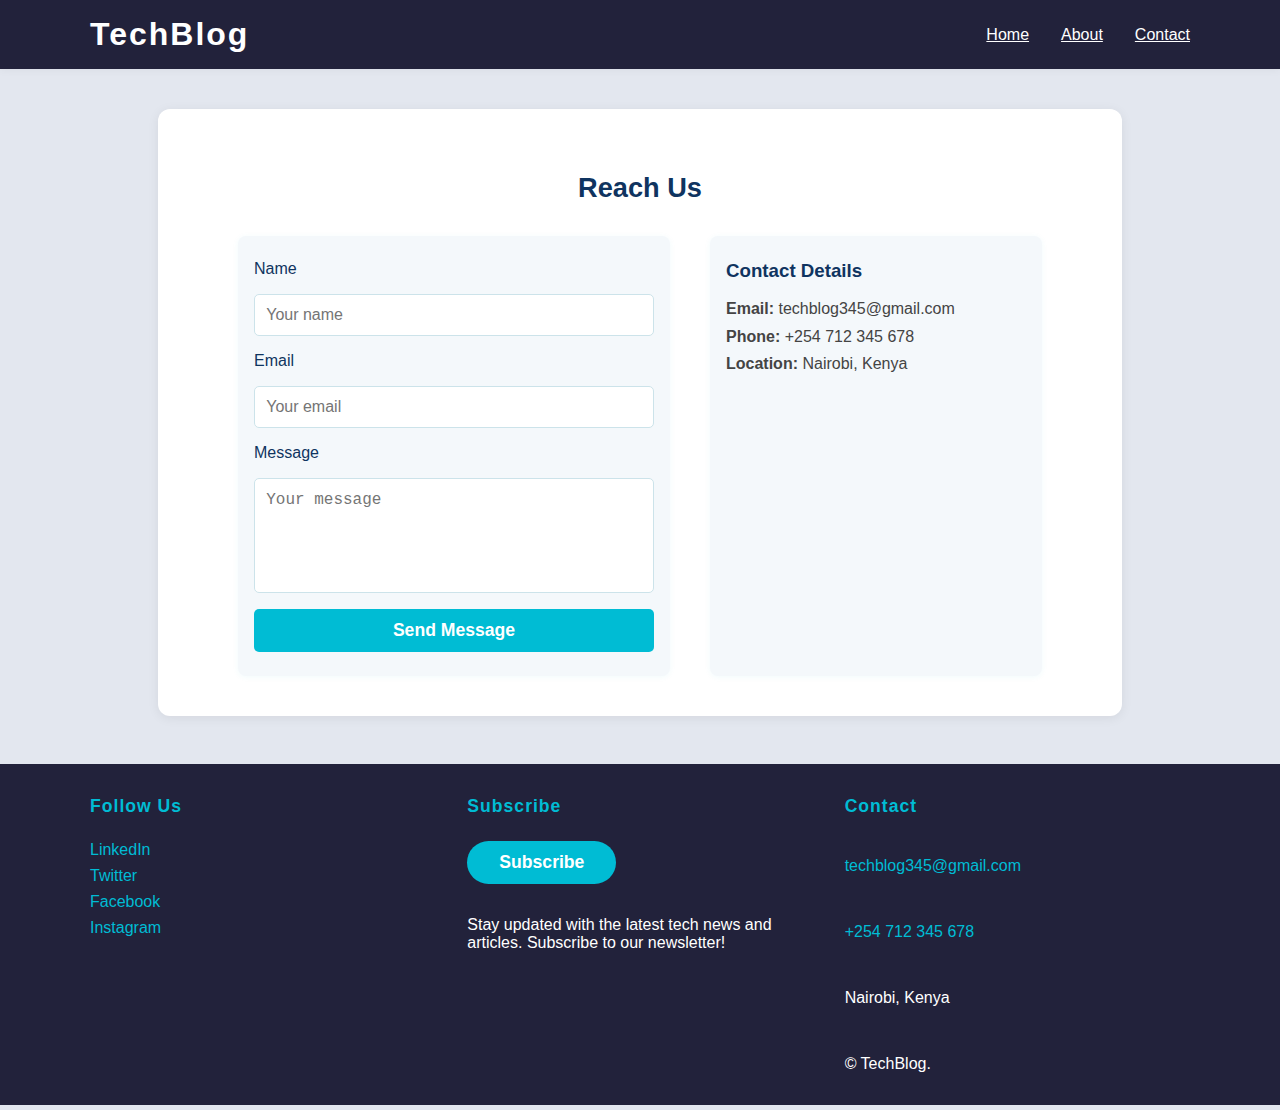
<file: contact.html>
<!DOCTYPE html>
<html lang="en">
<head>
  <meta charset="UTF-8" />
  <meta name="viewport" content="width=device-width, initial-scale=1.0"/>
  <title>Contact Us | TechBlog</title>
  <link rel="stylesheet" href="contact.css" />
</head>
<body>

  <!-- Header -->
  <header class="site-header">
    <div class="container">
      <h1 class="site-title">TechBlog</h1>
      <nav class="navbar">
        <ul>
          <li><a href="ndex.html">Home</a></li>
          <li><a href="about.html">About</a></li>
          <li><a href="contact.html" class="active">Contact</a></li>
        </ul>
      </nav>
    </div>
  </header>

   <!-- Reach Us Section -->
  <section class="contact-section">
    <h2>Reach Us</h2>
    <div class="contact-container">
      
      <!-- Contact Form -->
      <form class="contact-form" onsubmit="return validateForm()">
        <label for="name">Name</label>
        <input type="text" id="name" placeholder="Your name" required />

        <label for="email">Email</label>
        <input type="email" id="email" placeholder="Your email" required />

        <label for="message">Message</label>
        <textarea id="message" rows="5" placeholder="Your message" required></textarea>

        <button type="submit">Send Message</button>
      </form>

      <!-- Contact Info -->
      <div class="contact-info">
        <h3>Contact Details</h3>
        <p><strong>Email:</strong> techblog345@gmail.com</p>
        <p><strong>Phone:</strong> +254 712 345 678</p>
        <p><strong>Location:</strong> Nairobi, Kenya</p>
      </div>
    </div>
  </section>

  <!-- Footer -->
  <footer>
    <div class="footer-container">
      <div class="footer-col">
        <h4>Follow Us</h4>
        <ul class="social-media">
          <li><a href="https://linkedin.com/company/techblog" target="_blank">LinkedIn</a></li>
          <li><a href="https://twitter.com/techblog" target="_blank">Twitter</a></li>
          <li><a href="https://facebook.com/techblog" target="_blank">Facebook</a></li>
          <li><a href="https://instagram.com/techblog" target="_blank">Instagram</a></li>
        </ul>
      </div>
      <div class="footer-col">
        <h4>Subscribe</h4>
        <button class="subscribe-btn">Subscribe</button>
        <p>Stay updated with the latest tech news and articles. Subscribe to our newsletter!</p>
      </div>
      <div class="footer-col">
        <h4>Contact</h4>
        <p><a href="mailto:ericmue345@gmail.com">techblog345@gmail.com</a></p>
        <p><a href="tel:+254712345678">+254 712 345 678</a></p>
        <p>Nairobi, Kenya</p>
        <p>&copy; TechBlog.</p>
      </div>
    </div>
  </footer>

</body>
</html>
</file>
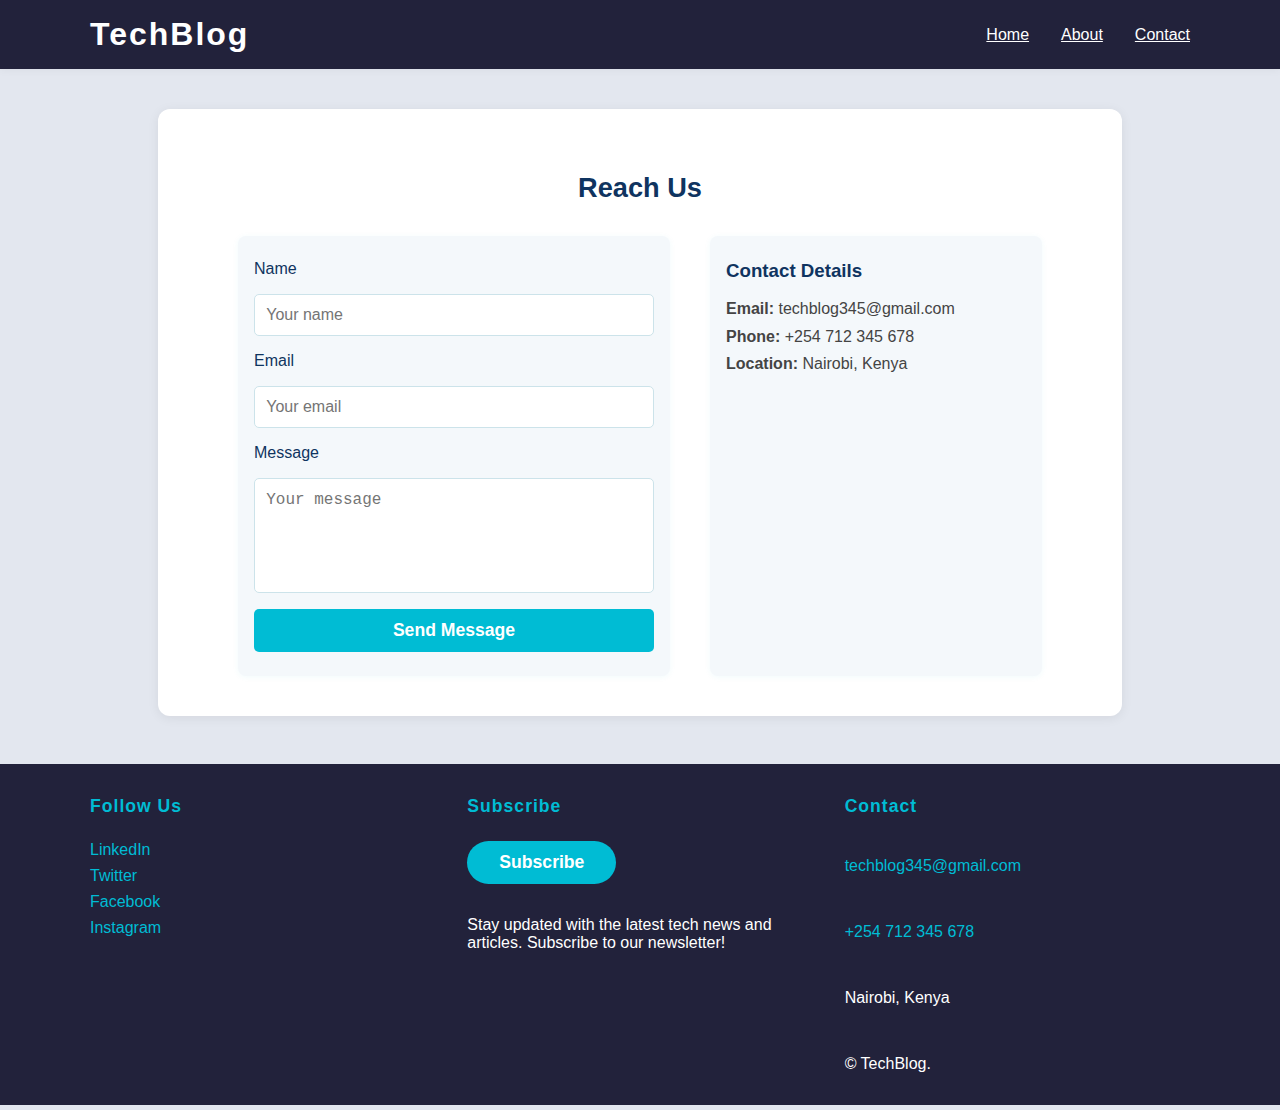
<file: all/contact.html>
<!DOCTYPE html>
<html lang="en">
<head>
  <meta charset="UTF-8" />
  <meta name="viewport" content="width=device-width, initial-scale=1.0"/>
  <title>TechBlog</title>
  <link rel="stylesheet" href="contact.css" />
</head>
<body>

  <!-- Header -->
  <header class="site-header">
    <div class="container">
      <h1 class="site-title">TechBlog</h1>
      <nav class="navbar">
        <ul>
          <li><a href="ndex.html">Home</a></li>
          <li><a href="about.html">About</a></li>
          <li><a href="contact.html" class="active">Contact</a></li>
        </ul>
      </nav>
    </div>
  </header>

   <!-- Reach Us Section -->
  <section class="contact-section">
    <h2>Reach Us</h2>
    <div class="contact-container">
      
      <!-- Contact Form -->
      <form class="contact-form" onsubmit="return validateForm()">
        <label for="name">Name</label>
        <input type="text" id="name" placeholder="Your name" required />

        <label for="email">Email</label>
        <input type="email" id="email" placeholder="Your email" required />

        <label for="message">Message</label>
        <textarea id="message" rows="5" placeholder="Your message" required></textarea>

        <button type="submit">Send Message</button>
      </form>

      <!-- Contact Info -->
      <div class="contact-info">
        <h3>Contact Details</h3>
        <p><strong>Email:</strong> techblog345@gmail.com</p>
        <p><strong>Phone:</strong> +254 712 345 678</p>
        <p><strong>Location:</strong> Nairobi, Kenya</p>
      </div>
    </div>
  </section>

  <!-- Footer -->
  <footer>
    <div class="footer-container">
      <div class="footer-col">
        <h4>Follow Us</h4>
        <ul class="social-media">
          <li><a href="https://linkedin.com/company/techblog" target="_blank">LinkedIn</a></li>
          <li><a href="https://twitter.com/techblog" target="_blank">Twitter</a></li>
          <li><a href="https://facebook.com/techblog" target="_blank">Facebook</a></li>
          <li><a href="https://instagram.com/techblog" target="_blank">Instagram</a></li>
        </ul>
      </div>
      <div class="footer-col">
        <h4>Subscribe</h4>
        <button class="subscribe-btn">Subscribe</button>
        <p>Stay updated with the latest tech news and articles. Subscribe to our newsletter!</p>
      </div>
      <div class="footer-col">
        <h4>Contact</h4>
        <p><a href="mailto:ericmue345@gmail.com">techblog345@gmail.com</a></p>
        <p><a href="tel:+254712345678">+254 712 345 678</a></p>
        <p>Nairobi, Kenya</p>
        <p>&copy; TechBlog.</p>
      </div>
    </div>
  </footer>

</body>
</html>
</file>
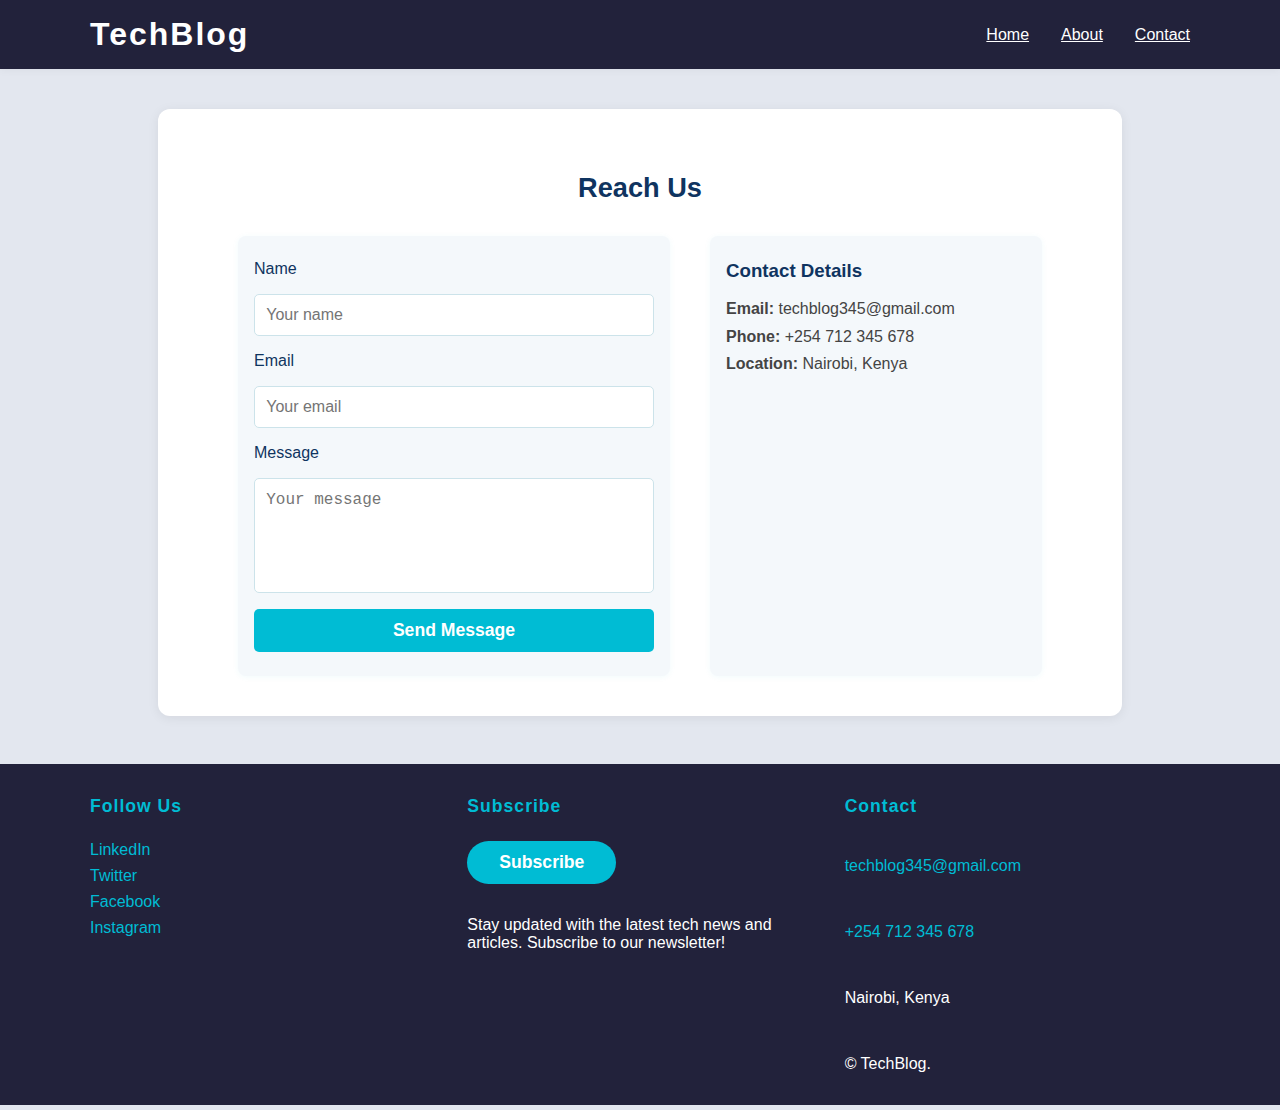
<file: html/contact.html>
<!DOCTYPE html>
<html lang="en">
<head>
  <meta charset="UTF-8" />
  <meta name="viewport" content="width=device-width, initial-scale=1.0"/>
  <title>TechBlog</title>
  <link rel="stylesheet" href="/css/contact.css" />
</head>
<body>

  <!-- Header -->
  <header class="site-header">
    <div class="container">
      <h1 class="site-title">TechBlog</h1>
      <nav class="navbar">
        <ul>
          <li><a href="ndex.html">Home</a></li>
          <li><a href="about.html">About</a></li>
          <li><a href="contact.html" class="active">Contact</a></li>
        </ul>
      </nav>
    </div>
  </header>

   <!-- Reach Us Section -->
  <section class="contact-section">
    <h2>Reach Us</h2>
    <div class="contact-container">
      
      <!-- Contact Form -->
      <form class="contact-form" onsubmit="return validateForm()">
        <label for="name">Name</label>
        <input type="text" id="name" placeholder="Your name" required />

        <label for="email">Email</label>
        <input type="email" id="email" placeholder="Your email" required />

        <label for="message">Message</label>
        <textarea id="message" rows="5" placeholder="Your message" required></textarea>

        <button type="submit">Send Message</button>
      </form>

      <!-- Contact Info -->
      <div class="contact-info">
        <h3>Contact Details</h3>
        <p><strong>Email:</strong> techblog345@gmail.com</p>
        <p><strong>Phone:</strong> +254 712 345 678</p>
        <p><strong>Location:</strong> Nairobi, Kenya</p>
      </div>
    </div>
  </section>

  <!-- Footer -->
  <footer>
    <div class="footer-container">
      <div class="footer-col">
        <h4>Follow Us</h4>
        <ul class="social-media">
          <li><a href="https://linkedin.com/company/techblog" target="_blank">LinkedIn</a></li>
          <li><a href="https://twitter.com/techblog" target="_blank">Twitter</a></li>
          <li><a href="https://facebook.com/techblog" target="_blank">Facebook</a></li>
          <li><a href="https://instagram.com/techblog" target="_blank">Instagram</a></li>
        </ul>
      </div>
      <div class="footer-col">
        <h4>Subscribe</h4>
        <button class="subscribe-btn">Subscribe</button>
        <p>Stay updated with the latest tech news and articles. Subscribe to our newsletter!</p>
      </div>
      <div class="footer-col">
        <h4>Contact</h4>
        <p><a href="mailto:ericmue345@gmail.com">techblog345@gmail.com</a></p>
        <p><a href="tel:+254712345678">+254 712 345 678</a></p>
        <p>Nairobi, Kenya</p>
        <p>&copy; TechBlog.</p>
      </div>
    </div>
  </footer>

</body>
</html>
</file>
<file: contact.css>
body {
  background: #e3e7ef; /* softer, less bright than #f4f8fb */
  color: #22223b;
  margin: 0;
  font-family: 'Segoe UI', Arial, sans-serif;
}

/* Header and Navbar */
.site-header {
  background: #22223b;
  color: #fff;
  padding: 1rem 0;
  box-shadow: 0 2px 8px rgba(0,0,0,0.04);
}

.site-header .container {
  display: flex;
  align-items: center;
  justify-content: space-between;
  max-width: 1100px;
  margin: 0 auto;
  padding: 0 2rem;
}

.site-title {
  font-size: 2rem;
  font-weight: bold;
  letter-spacing: 2px;
  margin: 0;
}

.navbar ul {
  list-style: none;
  display: flex;
  gap: 2rem;
  margin: 0;
  padding: 0;
}

.navbar a {
  color: #fff;
  font-weight: 500;
  transition: color 0.2s;
}

.navbar a:hover {
  color: #00bcd4;
}

/* Contact Section */
.contact-section {
  background: #fff;
  border-radius: 12px;
  box-shadow: 0 2px 12px rgba(0,0,0,0.07);
  max-width: 900px;
  margin: 2.5rem auto;
  padding: 2.5rem 2rem;
}

.contact-section h2 {
  text-align: center;
  color: #0f3460;
  margin-bottom: 2rem;
  font-size: 1.7rem;
}

.contact-container {
  display: flex;
  gap: 2.5rem;
  flex-wrap: wrap;
  justify-content: center;
}

.contact-form {
  flex: 1 1 320px;
  max-width: 400px;
  display: flex;
  flex-direction: column;
  gap: 1rem;
  background: #f4f8fb;
  padding: 1.5rem 1rem;
  border-radius: 8px;
  box-shadow: 0 1px 6px rgba(0,188,212,0.06);
}

.contact-form label {
  font-weight: 500;
  color: #0f3460;
}

.contact-form input,
.contact-form textarea {
  padding: 0.7rem;
  border: 1px solid #cce3ea;
  border-radius: 5px;
  font-size: 1rem;
  background: #fff;
  resize: none;
}

.contact-form button {
  background: #00bcd4;
  color: #fff;
  border: none;
  padding: 0.7rem 0;
  border-radius: 5px;
  font-size: 1.1rem;
  font-weight: bold;
  cursor: pointer;
  transition: background 0.2s;
}

.contact-form button:hover {
  background: #0f3460;
}

.contact-info {
  flex: 1 1 220px;
  max-width: 300px;
  background: #f4f8fb;
  border-radius: 8px;
  padding: 1.5rem 1rem;
  box-shadow: 0 1px 6px rgba(0,188,212,0.06);
}

.contact-info h3 {
  color: #0f3460;
  margin-top: 0;
}

.contact-info p {
  margin: 0.6rem 0;
  color: #444;
  font-size: 1rem;
}
.contact-info a {
  color: #00bcd4;
  text-decoration: none;
  transition: color 0.2s;
}

/* Footer Styles */
footer {
  background: #22223b;
  color: #fff;
  padding: 2rem 0 1rem 0;
  margin-top: 3rem;
}

.footer-container {
  max-width: 1100px;
  margin: 0 auto;
  padding: 0 2rem;
  display: flex;
  justify-content: space-between;
  align-items: flex-start;
  gap: 2rem;
}

.footer-col {
  flex: 1 1 0;
  min-width: 200px;
  display: flex;
  flex-direction: column;
  align-items: flex-start;
  gap: 1rem;
}

.footer-col h4 {
  margin: 0 0 0.5rem 0;
  font-size: 1.1rem;
  color: #00bcd4;
  letter-spacing: 1px;
}

.social-media {
  list-style: none;
  display: flex;
  flex-direction: column;
  gap: 0.5rem;
  padding: 0;
  margin: 0;
}

.social-media li a {
  color: #00bcd4;
  font-weight: 500;
  transition: color 0.2s;
}

.social-media li a:hover {
  color: #fff;
  text-decoration: underline;
}

.subscribe-btn {
  background: #00bcd4;
  color: #fff;
  border: none;
  padding: 0.7rem 2rem;
  border-radius: 30px;
  font-weight: bold;
  font-size: 1.1rem;
  cursor: pointer;
  transition: background 0.2s, color 0.2s;
}

.subscribe-btn:hover {
  background: #0f3460;
  color: #fff;
}

.footer-col a {
  color: #00bcd4;
  text-decoration: none;
  transition: color 0.2s;
}

.footer-col a:hover {
  color: #fff;
  text-decoration: underline;
}

.footer-copy {
  font-size: 0.95rem;
  color: #bfc0c0;
  margin-top: 0.5rem;
}

/* Responsive Footer */
@media (max-width: 600px) {
  .footer-container {
    padding: 0 1rem;
    gap: 0.7rem;
  }
  .social-media {
    gap: 1rem;
    flex-wrap: wrap;
  }
}

/* Responsive Design */
@media (max-width: 900px) {
  .blog-post, .news-item {
    max-width: 45%;
    flex-basis: 45%;
  }
  .footer-container {
    flex-direction: column;
    align-items: center;
    gap: 1.5rem;
    text-align: center;
  }
  .footer-col {
    align-items: center;
  }
}

@media (max-width: 600px) {
  .site-header .container,
  main,
  .latest-news {
    flex-direction: column;
    gap: 1rem;
    padding: 1rem 0.5rem;
  }
  .blog-post, .news-item {
    max-width: 100%;
    flex-basis: 100%;
    padding: 1rem 0.7rem;
  }
  .hero-content h1 {
    font-size: 1.5rem;
  }
}

.like-button {
  background: #fff;
  color: #e53935;
  border: 2px solid #e53935;
  border-radius: 30px;
  padding: 0.6rem 1.6rem;
  font-size: 1.1rem;
  font-weight: bold;
  cursor: pointer;
  margin: 2rem auto 1rem auto;
  display: block;
  transition: background 0.2s, color 0.2s, border 0.2s;
  box-shadow: 0 2px 8px rgba(229,57,53,0.08);
}

.like-button:hover,
.like-button.liked {
  background: #e53935;
  color: #fff;
  border-color: #e53935;
}

.like-btn-wrapper {
  display: flex;
  justify-content: center;
  align-items: center;
  width: 100%;
}
</file>
<file: all/contact.css>
body {
  background: #e3e7ef; /* softer, less bright than #f4f8fb */
  color: #22223b;
  margin: 0;
  font-family: 'Segoe UI', Arial, sans-serif;
}

/* Header and Navbar */
.site-header {
  background: #22223b;
  color: #fff;
  padding: 1rem 0;
  box-shadow: 0 2px 8px rgba(0,0,0,0.04);
}

.site-header .container {
  display: flex;
  align-items: center;
  justify-content: space-between;
  max-width: 1100px;
  margin: 0 auto;
  padding: 0 2rem;
}

.site-title {
  font-size: 2rem;
  font-weight: bold;
  letter-spacing: 2px;
  margin: 0;
}

.navbar ul {
  list-style: none;
  display: flex;
  gap: 2rem;
  margin: 0;
  padding: 0;
}

.navbar a {
  color: #fff;
  font-weight: 500;
  transition: color 0.2s;
}

.navbar a:hover {
  color: #00bcd4;
}

/* Contact Section */
.contact-section {
  background: #fff;
  border-radius: 12px;
  box-shadow: 0 2px 12px rgba(0,0,0,0.07);
  max-width: 900px;
  margin: 2.5rem auto;
  padding: 2.5rem 2rem;
}

.contact-section h2 {
  text-align: center;
  color: #0f3460;
  margin-bottom: 2rem;
  font-size: 1.7rem;
}

.contact-container {
  display: flex;
  gap: 2.5rem;
  flex-wrap: wrap;
  justify-content: center;
}

.contact-form {
  flex: 1 1 320px;
  max-width: 400px;
  display: flex;
  flex-direction: column;
  gap: 1rem;
  background: #f4f8fb;
  padding: 1.5rem 1rem;
  border-radius: 8px;
  box-shadow: 0 1px 6px rgba(0,188,212,0.06);
}

.contact-form label {
  font-weight: 500;
  color: #0f3460;
}

.contact-form input,
.contact-form textarea {
  padding: 0.7rem;
  border: 1px solid #cce3ea;
  border-radius: 5px;
  font-size: 1rem;
  background: #fff;
  resize: none;
}

.contact-form button {
  background: #00bcd4;
  color: #fff;
  border: none;
  padding: 0.7rem 0;
  border-radius: 5px;
  font-size: 1.1rem;
  font-weight: bold;
  cursor: pointer;
  transition: background 0.2s;
}

.contact-form button:hover {
  background: #0f3460;
}

.contact-info {
  flex: 1 1 220px;
  max-width: 300px;
  background: #f4f8fb;
  border-radius: 8px;
  padding: 1.5rem 1rem;
  box-shadow: 0 1px 6px rgba(0,188,212,0.06);
}

.contact-info h3 {
  color: #0f3460;
  margin-top: 0;
}

.contact-info p {
  margin: 0.6rem 0;
  color: #444;
  font-size: 1rem;
}
.contact-info a {
  color: #00bcd4;
  text-decoration: none;
  transition: color 0.2s;
}

/* Footer Styles */
footer {
  background: #22223b;
  color: #fff;
  padding: 2rem 0 1rem 0;
  margin-top: 3rem;
}

.footer-container {
  max-width: 1100px;
  margin: 0 auto;
  padding: 0 2rem;
  display: flex;
  justify-content: space-between;
  align-items: flex-start;
  gap: 2rem;
}

.footer-col {
  flex: 1 1 0;
  min-width: 200px;
  display: flex;
  flex-direction: column;
  align-items: flex-start;
  gap: 1rem;
}

.footer-col h4 {
  margin: 0 0 0.5rem 0;
  font-size: 1.1rem;
  color: #00bcd4;
  letter-spacing: 1px;
}

.social-media {
  list-style: none;
  display: flex;
  flex-direction: column;
  gap: 0.5rem;
  padding: 0;
  margin: 0;
}

.social-media li a {
  color: #00bcd4;
  font-weight: 500;
  transition: color 0.2s;
}

.social-media li a:hover {
  color: #fff;
  text-decoration: underline;
}

.subscribe-btn {
  background: #00bcd4;
  color: #fff;
  border: none;
  padding: 0.7rem 2rem;
  border-radius: 30px;
  font-weight: bold;
  font-size: 1.1rem;
  cursor: pointer;
  transition: background 0.2s, color 0.2s;
}

.subscribe-btn:hover {
  background: #0f3460;
  color: #fff;
}

.footer-col a {
  color: #00bcd4;
  text-decoration: none;
  transition: color 0.2s;
}

.footer-col a:hover {
  color: #fff;
  text-decoration: underline;
}

.footer-copy {
  font-size: 0.95rem;
  color: #bfc0c0;
  margin-top: 0.5rem;
}

/* Responsive Footer */
@media (max-width: 600px) {
  .footer-container {
    padding: 0 1rem;
    gap: 0.7rem;
  }
  .social-media {
    gap: 1rem;
    flex-wrap: wrap;
  }
}

/* Responsive Design */
@media (max-width: 900px) {
  .blog-post, .news-item {
    max-width: 45%;
    flex-basis: 45%;
  }
  .footer-container {
    flex-direction: column;
    align-items: center;
    gap: 1.5rem;
    text-align: center;
  }
  .footer-col {
    align-items: center;
  }
}

@media (max-width: 600px) {
  .site-header .container,
  main,
  .latest-news {
    flex-direction: column;
    gap: 1rem;
    padding: 1rem 0.5rem;
  }
  .blog-post, .news-item {
    max-width: 100%;
    flex-basis: 100%;
    padding: 1rem 0.7rem;
  }
  .hero-content h1 {
    font-size: 1.5rem;
  }
}

.like-button {
  background: #fff;
  color: #e53935;
  border: 2px solid #e53935;
  border-radius: 30px;
  padding: 0.6rem 1.6rem;
  font-size: 1.1rem;
  font-weight: bold;
  cursor: pointer;
  margin: 2rem auto 1rem auto;
  display: block;
  transition: background 0.2s, color 0.2s, border 0.2s;
  box-shadow: 0 2px 8px rgba(229,57,53,0.08);
}

.like-button:hover,
.like-button.liked {
  background: #e53935;
  color: #fff;
  border-color: #e53935;
}

.like-btn-wrapper {
  display: flex;
  justify-content: center;
  align-items: center;
  width: 100%;
}
</file>
<file: css/contact.css>
body {
  background: #e3e7ef; /* softer, less bright than #f4f8fb */
  color: #22223b;
  margin: 0;
  font-family: 'Segoe UI', Arial, sans-serif;
}

/* Header and Navbar */
.site-header {
  background: #22223b;
  color: #fff;
  padding: 1rem 0;
  box-shadow: 0 2px 8px rgba(0,0,0,0.04);
}

.site-header .container {
  display: flex;
  align-items: center;
  justify-content: space-between;
  max-width: 1100px;
  margin: 0 auto;
  padding: 0 2rem;
}

.site-title {
  font-size: 2rem;
  font-weight: bold;
  letter-spacing: 2px;
  margin: 0;
}

.navbar ul {
  list-style: none;
  display: flex;
  gap: 2rem;
  margin: 0;
  padding: 0;
}

.navbar a {
  color: #fff;
  font-weight: 500;
  transition: color 0.2s;
}

.navbar a:hover {
  color: #00bcd4;
}

/* Contact Section */
.contact-section {
  background: #fff;
  border-radius: 12px;
  box-shadow: 0 2px 12px rgba(0,0,0,0.07);
  max-width: 900px;
  margin: 2.5rem auto;
  padding: 2.5rem 2rem;
}

.contact-section h2 {
  text-align: center;
  color: #0f3460;
  margin-bottom: 2rem;
  font-size: 1.7rem;
}

.contact-container {
  display: flex;
  gap: 2.5rem;
  flex-wrap: wrap;
  justify-content: center;
}

.contact-form {
  flex: 1 1 320px;
  max-width: 400px;
  display: flex;
  flex-direction: column;
  gap: 1rem;
  background: #f4f8fb;
  padding: 1.5rem 1rem;
  border-radius: 8px;
  box-shadow: 0 1px 6px rgba(0,188,212,0.06);
}

.contact-form label {
  font-weight: 500;
  color: #0f3460;
}

.contact-form input,
.contact-form textarea {
  padding: 0.7rem;
  border: 1px solid #cce3ea;
  border-radius: 5px;
  font-size: 1rem;
  background: #fff;
  resize: none;
}

.contact-form button {
  background: #00bcd4;
  color: #fff;
  border: none;
  padding: 0.7rem 0;
  border-radius: 5px;
  font-size: 1.1rem;
  font-weight: bold;
  cursor: pointer;
  transition: background 0.2s;
}

.contact-form button:hover {
  background: #0f3460;
}

.contact-info {
  flex: 1 1 220px;
  max-width: 300px;
  background: #f4f8fb;
  border-radius: 8px;
  padding: 1.5rem 1rem;
  box-shadow: 0 1px 6px rgba(0,188,212,0.06);
}

.contact-info h3 {
  color: #0f3460;
  margin-top: 0;
}

.contact-info p {
  margin: 0.6rem 0;
  color: #444;
  font-size: 1rem;
}
.contact-info a {
  color: #00bcd4;
  text-decoration: none;
  transition: color 0.2s;
}

/* Footer Styles */
footer {
  background: #22223b;
  color: #fff;
  padding: 2rem 0 1rem 0;
  margin-top: 3rem;
}

.footer-container {
  max-width: 1100px;
  margin: 0 auto;
  padding: 0 2rem;
  display: flex;
  justify-content: space-between;
  align-items: flex-start;
  gap: 2rem;
}

.footer-col {
  flex: 1 1 0;
  min-width: 200px;
  display: flex;
  flex-direction: column;
  align-items: flex-start;
  gap: 1rem;
}

.footer-col h4 {
  margin: 0 0 0.5rem 0;
  font-size: 1.1rem;
  color: #00bcd4;
  letter-spacing: 1px;
}

.social-media {
  list-style: none;
  display: flex;
  flex-direction: column;
  gap: 0.5rem;
  padding: 0;
  margin: 0;
}

.social-media li a {
  color: #00bcd4;
  font-weight: 500;
  transition: color 0.2s;
}

.social-media li a:hover {
  color: #fff;
  text-decoration: underline;
}

.subscribe-btn {
  background: #00bcd4;
  color: #fff;
  border: none;
  padding: 0.7rem 2rem;
  border-radius: 30px;
  font-weight: bold;
  font-size: 1.1rem;
  cursor: pointer;
  transition: background 0.2s, color 0.2s;
}

.subscribe-btn:hover {
  background: #0f3460;
  color: #fff;
}

.footer-col a {
  color: #00bcd4;
  text-decoration: none;
  transition: color 0.2s;
}

.footer-col a:hover {
  color: #fff;
  text-decoration: underline;
}

.footer-copy {
  font-size: 0.95rem;
  color: #bfc0c0;
  margin-top: 0.5rem;
}

/* Responsive Footer */
@media (max-width: 600px) {
  .footer-container {
    padding: 0 1rem;
    gap: 0.7rem;
  }
  .social-media {
    gap: 1rem;
    flex-wrap: wrap;
  }
}

/* Responsive Design */
@media (max-width: 900px) {
  .blog-post, .news-item {
    max-width: 45%;
    flex-basis: 45%;
  }
  .footer-container {
    flex-direction: column;
    align-items: center;
    gap: 1.5rem;
    text-align: center;
  }
  .footer-col {
    align-items: center;
  }
}

@media (max-width: 600px) {
  .site-header .container,
  main,
  .latest-news {
    flex-direction: column;
    gap: 1rem;
    padding: 1rem 0.5rem;
  }
  .blog-post, .news-item {
    max-width: 100%;
    flex-basis: 100%;
    padding: 1rem 0.7rem;
  }
  .hero-content h1 {
    font-size: 1.5rem;
  }
}

.like-button {
  background: #fff;
  color: #e53935;
  border: 2px solid #e53935;
  border-radius: 30px;
  padding: 0.6rem 1.6rem;
  font-size: 1.1rem;
  font-weight: bold;
  cursor: pointer;
  margin: 2rem auto 1rem auto;
  display: block;
  transition: background 0.2s, color 0.2s, border 0.2s;
  box-shadow: 0 2px 8px rgba(229,57,53,0.08);
}

.like-button:hover,
.like-button.liked {
  background: #e53935;
  color: #fff;
  border-color: #e53935;
}

.like-btn-wrapper {
  display: flex;
  justify-content: center;
  align-items: center;
  width: 100%;
}
</file>
